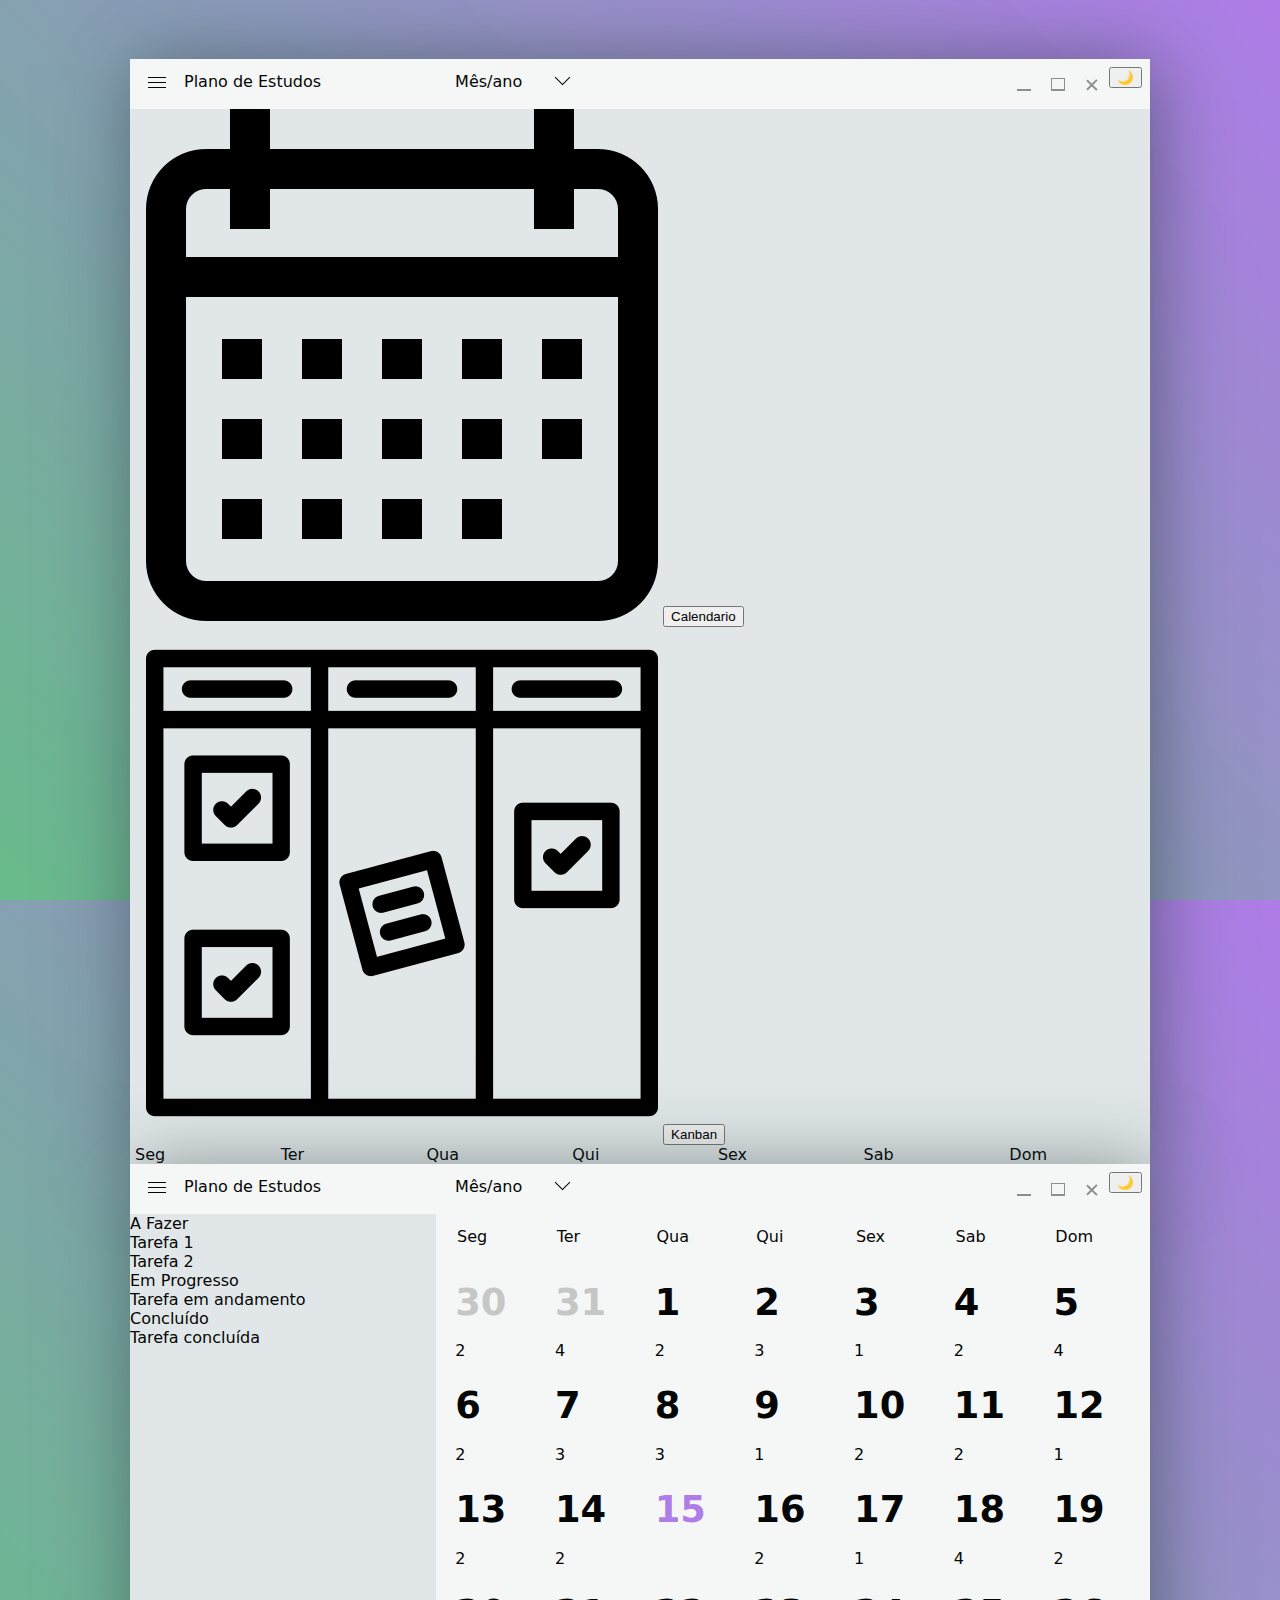
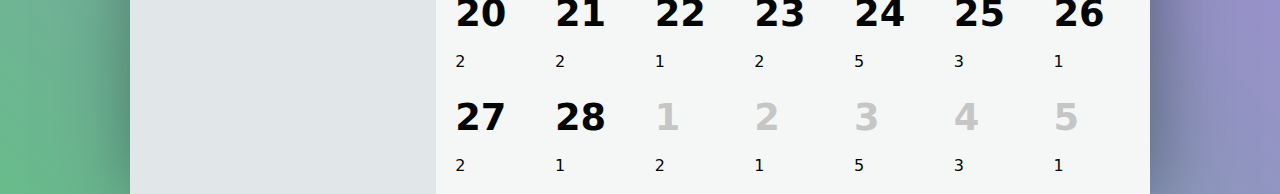
<file: index.html>
<!DOCTYPE html>
<html lang="en">
<head>
    <meta charset="UTF-8">
    <meta name="viewport" content="width=device-width, initial-scale=1.0">
    <title>Planner Mensal</title>
 <link rel="stylesheet" href="style.css">

 <link rel="preconnect" href="https://fonts.googleapis.com">
<link rel="preconnect" href="https://fonts.gstatic.com" crossorigin>
<link href="https://fonts.googleapis.com/css2?family=Libre+Baskerville:ital,wght@0,400;0,700;1,400&family=Quicksand:wght@300..700&display=swap" rel="stylesheet">

</head>

<body>
    <main class="calendar-contain">

  <section class="title-bar">
    <button class="title-bar__burger">
      <span class="burger__lines">Toggle Menu</span>
    </button>
    <span class="title-bar__year">
    Plano de Estudos

    </span>
    <span class="title-bar__month">
      Mês/ano
    </span>
    <div class="title-bar__controls">
      <div class="title-bar__minimize"></div>
      <div class="title-bar__maximize"></div>
      <div class="title-bar__close"></div>
    </div>
      
    <!-- Botão de alternar tema -->
    <button id="toggle-theme" class="theme-btn">🌙</button>
    </div>
</section>

  <aside class="menu__sidebar">
    <nav class="menu__nav">
      <ul class="sidebar__list">
        <li class="menu__list-item">
          <img src="./assets/icons/calendar-dark.png" alt="Icone de calendário" id="calendar-icon">
          <button class="menu__button" data-option="calendar">Calendario</button></li>
        <li class="menu__list-item">
          <img src="./assets/icons/kanban-dark.png" alt="Icone de kanban" id="kanban-icon">
          <button class="menu__button" data-option="kanban">Kanban</button></li>
      </ul>
    </nav>
  </aside>

  <section class="main__container">
    <section class="calendar__top-bar">
      <span class="top-bar__days">Seg</span>
      <span class="top-bar__days">Ter</span>
      <span class="top-bar__days">Qua</span>
      <span class="top-bar__days">Qui</span>
      <span class="top-bar__days">Sex</span>
      <span class="top-bar__days">Sab</span>
      <span class="top-bar__days">Dom</span>
    </section>


  </section>

</main>

<script type="module" src="./scripts/main.js"></script>

</body>
</html>
<!DOCTYPE html>
<html lang="en">
<head>
    <meta charset="UTF-8">
    <meta name="viewport" content="width=device-width, initial-scale=1.0">
    <title>Planner Mensal</title>
 <link rel="stylesheet" href="style.css">

 <link rel="preconnect" href="https://fonts.googleapis.com">
<link rel="preconnect" href="https://fonts.gstatic.com" crossorigin>
<link href="https://fonts.googleapis.com/css2?family=Libre+Baskerville:ital,wght@0,400;0,700;1,400&family=Quicksand:wght@300..700&display=swap" rel="stylesheet">

</head>

<body>
    <main class="calendar-contain">

  <section class="title-bar">
    <button class="title-bar__burger">
      <span class="burger__lines">Toggle Menu</span>
    </button>
    <span class="title-bar__year">
    Plano de Estudos

    </span>
    <span class="title-bar__month">
      Mês/ano
    </span>
    <div class="title-bar__controls">
      <div class="title-bar__minimize"></div>
      <div class="title-bar__maximize"></div>
      <div class="title-bar__close"></div>
    </div>
      
    <!-- Botão de alternar tema -->
    <button id="toggle-theme" class="theme-btn">🌙</button>
    </div>
</section>

  

  <aside class="calendar__sidebar">

<div class="kanban-board">
    <div class="kanban-column">
        <div class="kanban-column-title">A Fazer</div>
        <div class="kanban-card">Tarefa 1</div>
        <div class="kanban-card">Tarefa 2</div>
    </div>
    <div class="kanban-column">
        <div class="kanban-column-title">Em Progresso</div>
        <div class="kanban-card">Tarefa em andamento</div>
    </div>
    <div class="kanban-column">
        <div class="kanban-column-title">Concluído</div>
        <div class="kanban-card">Tarefa concluída</div>
    </div>
</div>

    
  </aside>

  
  <section class="calendar__days">
    <section class="calendar__top-bar">
      <span class="top-bar__days">Seg</span>
      <span class="top-bar__days">Ter</span>
      <span class="top-bar__days">Qua</span>
      <span class="top-bar__days">Qui</span>
      <span class="top-bar__days">Sex</span>
      <span class="top-bar__days">Sab</span>
      <span class="top-bar__days">Dom</span>
    </section>

    <section class="calendar__week">
      <div class="calendar__day inactive">
        <span class="calendar__date">30</span>
        <span class="calendar__task">2</span>
      </div>
      <div class="calendar__day inactive">
        <span class="calendar__date">31</span>
        <span class="calendar__task">4</span>
      </div>
      <div class="calendar__day">
        <span class="calendar__date">1</span>
        <span class="calendar__task">2</span>
      </div>
      <div class="calendar__day">
        <span class="calendar__date">2</span>
        <span class="calendar__task">3</span>
      </div>
      <div class="calendar__day">
        <span class="calendar__date">3</span>
        <span class="calendar__task">1</span>
      </div>
      <div class="calendar__day">
        <span class="calendar__date">4</span>
        <span class="calendar__task">2</span>
      </div>
      <div class="calendar__day">
        <span class="calendar__date">5</span>
        <span class="calendar__task">4</span>
      </div>
    </section>

    <section class="calendar__week">
      <div class="calendar__day">
        <span class="calendar__date">6</span>
        <span class="calendar__task">2</span>
      </div>
      <div class="calendar__day">
        <span class="calendar__date">7</span>
        <span class="calendar__task">3</span>
      </div>
      <div class="calendar__day">
        <span class="calendar__date">8</span>
        <span class="calendar__task">3</span>
      </div>
      <div class="calendar__day">
        <span class="calendar__date">9</span>
        <span class="calendar__task">1</span>
      </div>
      <div class="calendar__day">
        <span class="calendar__date">10</span>
        <span class="calendar__task">2</span>
      </div>
      <div class="calendar__day">
        <span class="calendar__date">11</span>
        <span class="calendar__task">2</span>
      </div>
      <div class="calendar__day">
        <span class="calendar__date">12</span>
        <span class="calendar__task">1</span>
      </div>
    </section>

    <section class="calendar__week">
      <div class="calendar__day">
        <span class="calendar__date">13</span>
        <span class="calendar__task">2</span>
      </div>
      <div class="calendar__day">
        <span class="calendar__date">14</span>
        <span class="calendar__task">2</span>
      </div>
      <div class="calendar__day today">
        <span class="calendar__date">15</span>
        <span class="calendar__task calendar__task--today"></span>
      </div>
      <div class="calendar__day">
        <span class="calendar__date">16</span>
        <span class="calendar__task">2</span>
      </div>
      <div class="calendar__day">
        <span class="calendar__date">17</span>
        <span class="calendar__task">1</span>
      </div>
      <div class="calendar__day">
        <span class="calendar__date">18</span>
        <span class="calendar__task">4</span>
      </div>
      <div class="calendar__day">
        <span class="calendar__date">19</span>
        <span class="calendar__task">2</span>
      </div>
    </section>

    <section class="calendar__week">
      <div class="calendar__day">
        <span class="calendar__date">20</span>
        <span class="calendar__task">2</span>
      </div>
      <div class="calendar__day">
        <span class="calendar__date">21</span>
        <span class="calendar__task">2</span>
      </div>
      <div class="calendar__day">
        <span class="calendar__date">22</span>
        <span class="calendar__task">1</span>
      </div>
      <div class="calendar__day">
        <span class="calendar__date">23</span>
        <span class="calendar__task">2</span>
      </div>
      <div class="calendar__day">
        <span class="calendar__date">24</span>
        <span class="calendar__task">5</span>
      </div>
      <div class="calendar__day">
        <span class="calendar__date">25</span>
        <span class="calendar__task">3</span>
      </div>
      <div class="calendar__day">
        <span class="calendar__date">26</span>
        <span class="calendar__task">1</span>
      </div>
    </section>

    <section class="calendar__week">
      <div class="calendar__day">
        <span class="calendar__date">27</span>
        <span class="calendar__task">2</span>
      </div>
      <div class="calendar__day">
        <span class="calendar__date">28</span>
        <span class="calendar__task">1</span>
      </div>
      <div class="calendar__day inactive">
        <span class="calendar__date">1</span>
        <span class="calendar__task">2</span>
      </div>
      <div class="calendar__day inactive">
        <span class="calendar__date">2</span>
        <span class="calendar__task">1</span>
      </div>
      <div class="calendar__day inactive">
        <span class="calendar__date">3</span>
        <span class="calendar__task">5</span>
      </div>
      <div class="calendar__day inactive">
        <span class="calendar__date">4</span>
        <span class="calendar__task">3</span>
      </div>
      <div class="calendar__day inactive">
        <span class="calendar__date">5</span>
        <span class="calendar__task">1</span>
      </div>
    </section>
  </section>

</main>
<script>
  document.addEventListener("DOMContentLoaded", function () {
    const btn = document.getElementById("toggle-theme");

    if (!btn) {
      console.warn("Botão #toggle-theme não encontrado.");
      return;
    }

    // Carregar tema salvo (se houver)
    if (localStorage.getItem("theme") === "dark") {
      document.body.classList.add("dark-mode");
      btn.textContent = "☀️";
    } else {
      btn.textContent = "🌙";
    }

    // Alternar tema ao clicar
    btn.addEventListener("click", function () {
      document.body.classList.toggle("dark-mode");

      if (document.body.classList.contains("dark-mode")) {
        btn.textContent = "☀️"; // sol
        localStorage.setItem("theme", "dark");
      } else {
        btn.textContent = "🌙"; // lua
        localStorage.setItem("theme", "light");
      }
    });
  });
</script>

</body>
</html>
</file>
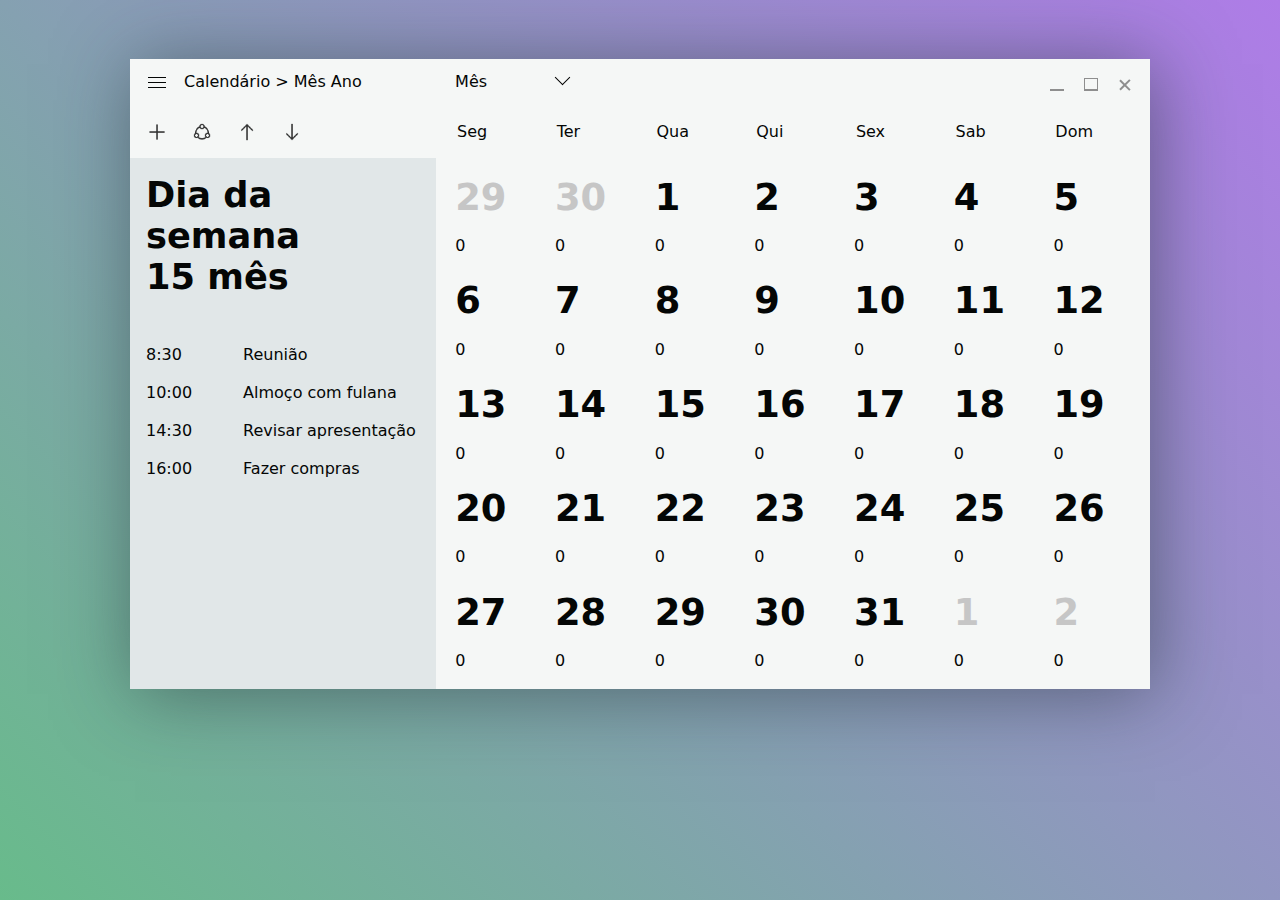
<file: plojcalen/index.html>
<!DOCTYPE html>
<html lang="en">
<head>
    <meta charset="UTF-8">
    <meta name="viewport" content="width=device-width, initial-scale=1.0">
    <title>Planner Mensal</title>
 <link rel="stylesheet" href="style.css">
</head>

<body>
    <main class="calendar-contain">

  <section class="title-bar">
    <button class="title-bar__burger">
      <span class="burger__lines">Toggle Menu</span>
    </button>
    <span class="title-bar__year">
      Calendário > Mês Ano
    </span>
    <span class="title-bar__month">
      Mês
    </span>
    <div class="title-bar__controls">
      <div class="title-bar__minimize"></div>
      <div class="title-bar__maximize"></div>
      <div class="title-bar__close"></div>
    </div>
  </section>

  <aside class="calendar__sidebar">
    <div class="sidebar__nav">
      <!-- Icons by Icons8 -->
      <span class="sidebar__nav-item"><img class="icon icons8-Plus-Math" width="22px" height="22px" src="[data-uri]"></span>
      <span class="sidebar__nav-item"><img class="icon icons8-Share" width="22px" height="22px" src="[data-uri]"></span>
      <span class="sidebar__nav-item"><img class="icon icons8-Up" width="22px" height="22px" src="[data-uri]"></span>
      <span class="sidebar__nav-item"><img class="icon icons8-Down" width="22px" height="22px" src="[data-uri]"></span>
    </div>
    <h2 class="sidebar__heading">Dia da semana <br>15 mês</h2>
    <ul class="sidebar__list">
      <li class="sidebar__list-item sidebar__list-item--complete"><span class="list-item__time">8:30</span> Reunião</li>
      <li class="sidebar__list-item sidebar__list-item--complete"><span class="list-item__time">10:00</span> Almoço com fulana</li>
      <li class="sidebar__list-item"><span class="list-item__time">14:30</span> Revisar apresentação</li>
      <li class="sidebar__list-item"><span class="list-item__time">16:00</span> Fazer compras </li>
    </ul>
  </aside>

  
  <section class="calendar__days">
    <section class="calendar__top-bar">
      <span class="top-bar__days">Seg</span>
      <span class="top-bar__days">Ter</span>
      <span class="top-bar__days">Qua</span>
      <span class="top-bar__days">Qui</span>
      <span class="top-bar__days">Sex</span>
      <span class="top-bar__days">Sab</span>
      <span class="top-bar__days">Dom</span>
    </section>


  </section>

</main>

<script src="script.js"></script>
</body>
</html>
</file>
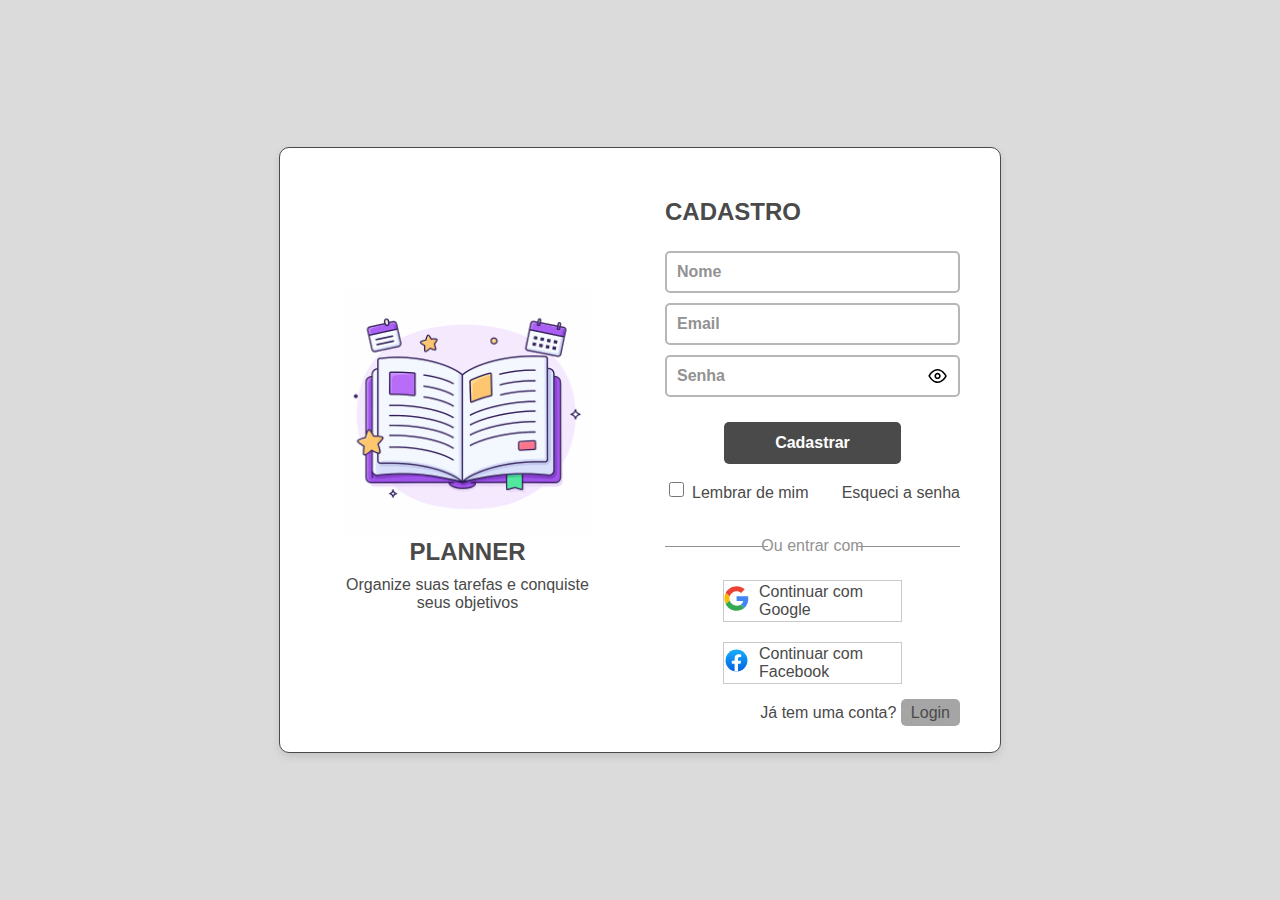
<file: cadastro.html>
<!DOCTYPE html>
<html lang="en">
<head>
    <script type="module" >
        import { loadSavedTheme } from './scripts/theme.js';
        loadSavedTheme();
    </script>
    <meta charset="UTF-8">
    <meta name="viewport" content="width=device-width, initial-scale=1.0">
    <title> Crie sua conta - Planner </title>
    <link rel="stylesheet" href="./styles/auth.css">

</head>

<body>
    <div class="login-container">
        <div class="logo-container">
            <img class="logo" src="./assets/icons/logo.png" alt="Logo do site">
            <span class="title">planner</span>
            <span class="slogan">Organize suas tarefas e conquiste seus objetivos</span>
        </div>
        <form action="#" method="POST">
            <h2>Cadastro</h2>
            <input type="text" id="name" name="name" placeholder="Nome" required>
            <input type="email" id="email" name="email" placeholder="Email" required>
            <div class="password-container">
                <input type="password" id="senha" name="senha" minlength="4" placeholder="Senha" required />
                <img class="visibility-icon" src="./assets/icons/eye-visible.svg" width="25" height="25" alt="Eye slash" >
            </div>

            <span class="error-message"></span>
            
            <button type="submit" class="login-btn">Cadastrar</button>

            <div class="form-options">
                <div class="remember-me-container">
                    <input type="checkbox" name="rememberMe" id="remember-me">
                    <label for="remember-me">Lembrar de mim</label>
                </div>

                <a id="forgot-password" href="./esqueci-a-senha.html">Esqueci a senha</a>
            </div>

            <span class="or-text">Ou entrar com</span>

            <div class="social-login">
                <div class="social-logo">
                    <img src="./assets/icons/google.svg" alt="Google logo" width="25" height="25">
                </div>
                <span class="social-text">Continuar com Google</span>
            </div>
            <div class="social-login">
                <div class="social-logo">
                    <img src="./assets/icons/facebook.svg" alt="Facebook logo" width="25" height="25">
                </div>
                <span class="social-text">Continuar com Facebook</span>
            </div>

            <span class="signup-text">Já tem uma conta? <a href="./cadastro.html">Login</a></span>

    </form>
</div>

<script type="module" src="./scripts/cadastro/main.js"></script>

</body>
</html>
</file>
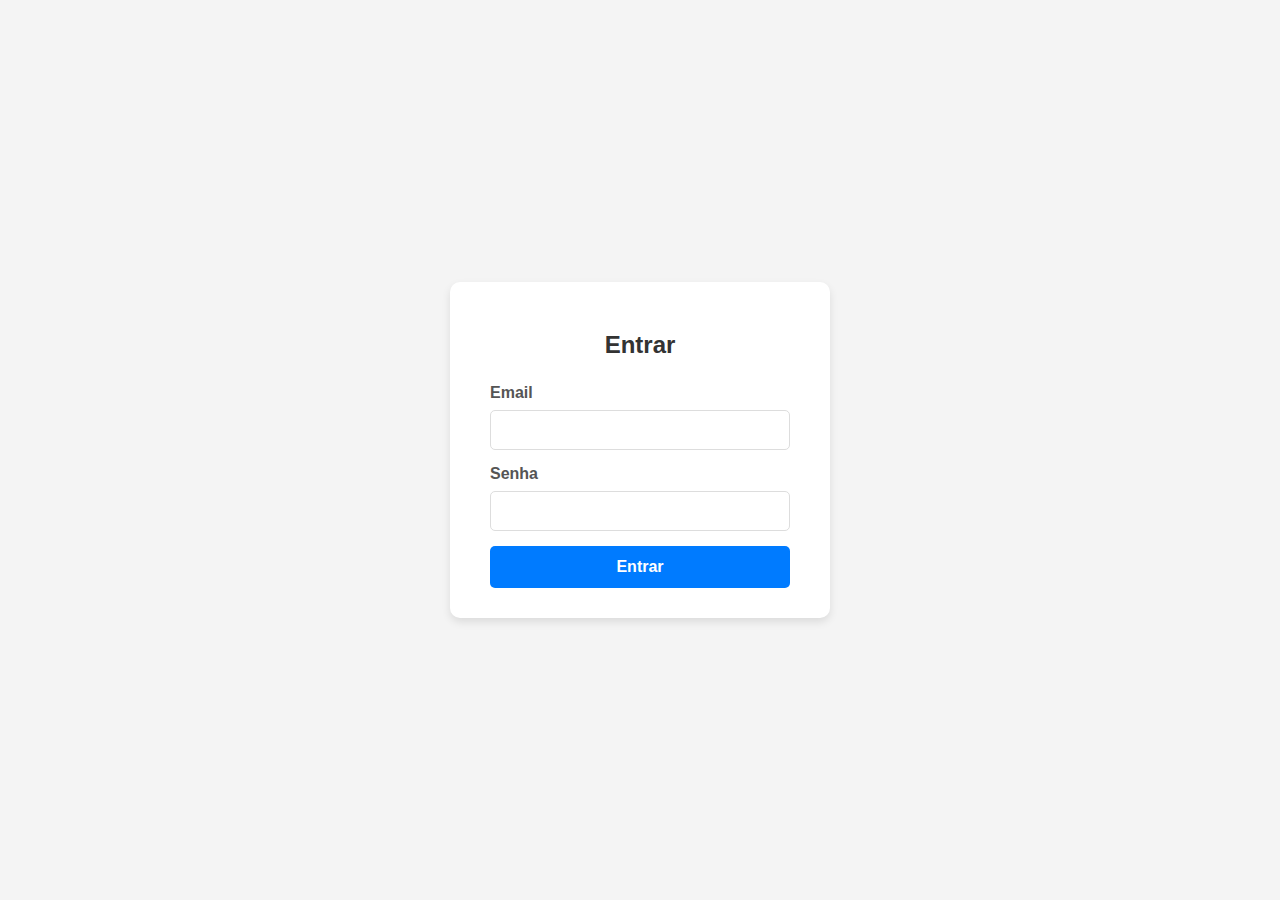
<file: indexx.html>
<!DOCTYPE html>
<html lang="en">
<head>
    <meta charset="UTF-8">
    <meta name="viewport" content="width=device-width, initial-scale=1.0">
    <title>Login </title>
    <link rel="stylesheet" href="estilo.css">
</head>

<body>
        <div class="login-container">
        <h2>Entrar</h2>
        <form action="#" method="POST">
            <div class="input-group">
                <label for="email">Email</label>
                <input type="email" id="email" name="email" required>
            </div>
            <div class="input-group">
                <label for="senha">Senha</label>
                <input type="password" id="senha" name="senha" required>
            </div>
            <button type="submit" class="login-btn">Entrar</button>
        </form>
    </div>

    
</body>
</html>
</file>
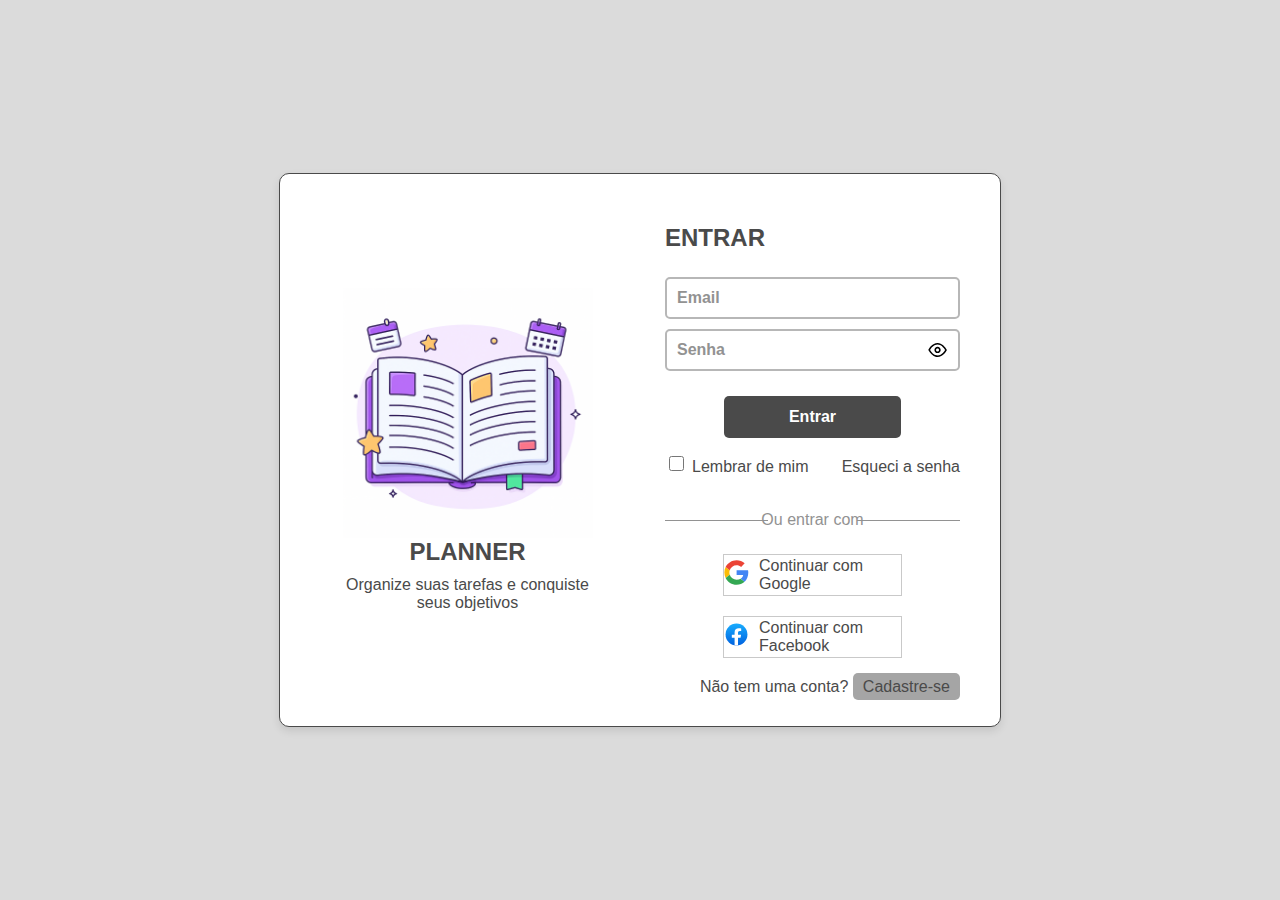
<file: login.html>
<!DOCTYPE html>
<html lang="en">
<head>
    <script type="module" >
        import { loadSavedTheme } from './scripts/theme.js';
        loadSavedTheme();
    </script>
    <meta charset="UTF-8">
    <meta name="viewport" content="width=device-width, initial-scale=1.0">
    <title> Acesse sua conta - Planner </title>
    <link rel="stylesheet" href="./styles/auth.css">

</head>

<body>
    <div class="login-container">
        <div class="logo-container">
            <img class="logo" src="./assets/icons/logo.png" alt="Logo do site">
            <span class="title">planner</span>
            <span class="slogan">Organize suas tarefas e conquiste seus objetivos</span>
        </div>
        <form>
            <h2>Entrar</h2>
            <input type="email" id="email" name="email" placeholder="Email" required>
            <div class="password-container">
                <input type="password" id="senha" name="senha" minlength="4" placeholder="Senha" required />
                <img class="visibility-icon" src="./assets/icons/eye-visible.svg" width="25" height="25" alt="Eye slash" >
            </div>
            
            <span class="error-message"></span>

            <button type="submit" class="login-btn">Entrar</button>

            <div class="form-options">
                <div class="remember-me-container">
                    <input type="checkbox" name="rememberMe" id="remember-me">
                    <label for="remember-me">Lembrar de mim</label>
                </div>

                <a id="forgot-password" href="./esqueci-a-senha.html">Esqueci a senha</a>
            </div>

            <span class="or-text">Ou entrar com</span>

            <div class="social-login">
                <div class="social-logo">
                    <img src="./assets/icons/google.svg" alt="Google logo" width="25" height="25">
                </div>
                <span class="social-text">Continuar com Google</span>
            </div>
            <div class="social-login">
                <div class="social-logo">
                    <img src="./assets/icons/facebook.svg" alt="Facebook logo" width="25" height="25">
                </div>
                <span class="social-text">Continuar com Facebook</span>
            </div>

            <span class="signup-text">Não tem uma conta? <a href="./cadastro.html">Cadastre-se</a></span>

    </form>
</div>

<script type="module" src="./scripts/login/main.js"></script>

</body>
</html>
</file>
<file: style.css>
:root 
{--cor-black: #040605;
--cor-white: #f5f7f6;
--blue-white: #e1e7e8;
--pink: #ad7ae7fb;
--tangerine: #68bb8b;}


* {
  outline: none;
  box-sizing: border-box;
}

html {
  font-size: 100%;
}

body {
  height: 100%;
  padding: 1rem;
  background-color: #f6f5f1;
  -webkit-font-smoothing: antialiased;
  text-rendering: optimizeLegibility;
  font-family: -apple-system, BlinkMacSystemFont, system-ui, "Segoe UI", Roboto, Oxygen, Ubuntu, "Helvetica Neue", sans-serif;
  background-image: linear-gradient(45deg, var(--tangerine) 0%, var(--pink )100%);

  @media screen and (min-width: 55em) {
    height: 100vh;
    margin: 0;
  }
}

h1, h2, h3, h4, h5, h6 {
  -webkit-font-smoothing: antialiased;
}

p, span, ul, li {
  color: lighten(var(--cor-black), 20%);
  font-weight: 100;
  -webkit-font-smoothing: subpixel-antialiased;
  font-size: 1rem;
}


.calendar-contain {
  position: relative;
  left: 0;
  right: 0;
  border-radius: 0;
  width: 100%;
  overflow: hidden;
  max-width: 1020px;
  min-width: 450px;
  margin: 1rem auto;
  background-color: var(--blue-white);
  box-shadow: 5px 5px 72px rgba(30, 46, 50, 0.5);
  color: var(--cor-black);

  @media screen and (min-width: 55em) {
    margin: auto;
    top: 5%;
  }
}


.title-bar {
  position: relative;
  width: 100%;
  display: table;
  text-align: right;
 background:var(--cor-white);
  padding: 0.5rem;
  margin-bottom: 0;

  &:after {
  	display: table;
  	clear: both;
  }
}

.title-bar__burger {
	display: block;
	position: relative;
	float: left;
	overflow: hidden;
	margin: 0;
	padding: 0;
	width: 38px;
	height: 30px;
	font-size: 0;
	text-indent: -9999px;
	appearance: none;
	box-shadow: none;
	border-radius: none;
	border: none;
	cursor: pointer;
	background:none;

  &:focus {
  	outline: none;
  }
}

.burger__lines {
  display: block;
  position: absolute;
  width: 18px;
  top: 15px;
  left: 0;
  right: 0;
  margin: auto;
  height: 1px;
  background: var(--cor-black);

  &:before,
  &:after {
    position: absolute;
    display: block;
    left: 0;
    width: 100%;
    height: 1px;
    background-color: var(--cor-black);
    content: "";
  }

  &:before {
    top: -5px;
  }

  &:after {
    bottom: -5px;
  }
}

.title-bar__year {
	display: block;
	position: relative;
	float: left;
  font-size: 1rem;
	line-height: 30px;
	width: 43%;
	padding: 0 0.5rem;
	text-align: left;

	@media screen and (min-width:55em) {
		width: 27%;
	}
}

.title-bar__month {
	position: relative;
	float: left;
  font-size: 1rem;
	line-height: 30px;
	width: 22%;
	padding: 0 0.5rem;
	text-align: left;
	
	@media screen and (min-width:55em) {
		width: 12%;
	}

	&:after {
		content: "";
		display: inline;
		position: absolute;
		width: 10px;
		height: 10px;
		right: 0;
		top: 5px;
		margin: auto;
		border-top: 1px solid rgb(0, 0, 0);
		border-right: 1px solid rgb(0, 0, 0);
		transform: rotate(135deg);
	}
}

.title-bar__minimize,
.title-bar__maximize,
.title-bar__close
{
  position: relative;
  float: left;
  width: 34px;
  height: 34px;

  &:before,
  &:after {
  	top: 30%;
  	right: 30%;
  	bottom: 30%;
  	left: 30%;
  	content: " ";
  	position: absolute;
  	border-color: #8e8e8e;
  	border-style: solid;
  	border-width: 0 0 2px 0;
  }
}

.title-bar .title-bar__controls {
	display: inline-block;
	vertical-align: top;
	position: relative;
	width: auto;

	&:before,
	&:after {
		content: none;
	}
}

.title-bar .title-bar__minimize {
	&:before {
	  border-bottom-width: 2px;
	}
}

.title-bar .title-bar__maximize {
	&:before {
	  border-width: 1px 1px 2px 1px;
	}
}

.title-bar .title-bar__close:before,
.title-bar .title-bar__close:after {
  bottom: 50%;
  top: 49.9%;
}

.title-bar .title-bar__close:before {
  transform: rotate(45deg);
}

.title-bar .title-bar__close:after {
  transform: rotate(-45deg);
}

.title-bar .title-bar__close:hover {
   background-color: #E04343;
}

.title-bar div:hover:after,
.title-bar div:hover:before {
  border-color: #333333;
}

.title-bar .title-bar__close:hover:after,
.title-bar .title-bar__close:hover:before {
  border-color: #FFFFFF;
}



.calendar__sidebar {
	width: 100%;
	margin: 0 auto;
	float: none;
	background:linear-gradient(120deg, lighten(var(--blue-white), 5%), var(--blue-white));
	padding-bottom: 0.7rem;
	
	@media screen and (min-width:55em) {
		position: absolute;
		height: 100%;
		width: 30%;
		float: left;
		margin-bottom: 0;
	}
}

.calendar__sidebar .content{
	padding: 2rem 1.5rem 2rem 4rem;
	color: var(--cor-black);
}

.sidebar__nav {
	display: flex;
	align-items: center;
	justify-content: flex-start;
	margin-bottom: 0.9rem;
  padding: 0.7rem 1rem;
	background-color: var(--cor-white);
}

.sidebar__nav-item {
	display: inline-block;
	width: 22px;
	margin-right: 23px;
	padding: 0;
	opacity: 0.8;
}

.sidebar__list{
	list-style: none;
	margin: 0;
	padding-left: 1rem;
	padding-right: 1rem;
}

.sidebar__list-item {
	margin: 1.2rem 0;
	color: lighten(var(--cor-black), 20%);
	font-weight: 100;
	font-size: 1rem;
}

.list-item__time {
  display: inline-block;
	width: 60px;

	@media screen and (min-width:55em) {
		margin-right: 2rem;
	}
}
.sidebar__list-item--complete {
	color: transparentize(var(--cor-black), 0.7);
		
	.list-item__time {
		color: transparentize(var(--cor-black), 0.7);
	}
}

.sidebar__heading {
	font-size: 2.2rem;
	font-weight: bold;
	padding-left: 1rem;
	padding-right: 1rem;
	margin-bottom: 3rem;
	margin-top: 1rem;

	span {
		float: right;
		font-weight: 300;
	}
}

.calendar__heading-highlight {
	color: #2d444a;
	font-weight: 900;
}



.calendar__days {
	display: flex;
	flex-flow: column wrap;
	align-items: stretch;
	width: 100%;
	float: none;
	min-height: 580px;
	height: 100%;
	font-size: 12px;
  padding: 0.8rem 0 1rem 1rem;
	background:var(--cor-white);

	@media screen and (min-width:55em) {
		width: 70%;
		float: right;
	}
}

.calendar__top-bar {
  display: flex;
  flex: 32px 0 0;
}

.top-bar__days {
  width: 100%;
  padding: 0 5px;
  color: lighten(var(--cor-black), 20%);
  font-weight: 100;
  -webkit-font-smoothing: subpixel-antialiased;
  font-size: 1rem;
}


.calendar__week {
  display: flex;
  flex: 1 1 0;
}

.calendar__day {
  display: flex;
  flex-flow: column wrap;
  justify-content: space-between;
  width: 100%;
  padding: 1.9rem 0.2rem 0.2rem;
}

.calendar__date {
  color: var(--cor-black);
  font-size: 1.7rem;
  font-weight: 600;
  line-height: 0.7;

	@media screen and (min-width:55em) {
		font-size: 2.3rem;
	}
}

.calendar__week {
	.inactive {
		.calendar__date,
		.task-count {
		  color: #c6c6c6;
		}
	}

	.today {
		.calendar__date {
		  color: var(--pink);
		}
	}
}

.calendar__task {
	color: var(--cor-black);
	display: flex;
	font-size: 0.8rem;

	@media screen and (min-width:55em) {
		font-size: 1rem;
	}

	&.calendar__task--today {
		color: var(--pink);
	}
}
</file>
<file: plojcalen/style.css>
:root 
{--cor-black: #040605;
--cor-white: #f5f7f6;
--blue-white: #e1e7e8;
--pink: #ad7ae7fb;
--tangerine: #68bb8b;}


* {
  outline: none;
  box-sizing: border-box;
}

html {
  font-size: 100%;
}

body {
  height: 100%;
  padding: 1rem;
  background-color: #f6f5f1;
  -webkit-font-smoothing: antialiased;
  text-rendering: optimizeLegibility;
  font-family: -apple-system, BlinkMacSystemFont, system-ui, "Segoe UI", Roboto, Oxygen, Ubuntu, "Helvetica Neue", sans-serif;
  background-image: linear-gradient(45deg, var(--tangerine) 0%, var(--pink )100%);

  @media screen and (min-width: 55em) {
    height: 100vh;
    margin: 0;
  }
}

h1, h2, h3, h4, h5, h6 {
  -webkit-font-smoothing: antialiased;
}

p, span, ul, li {
  color: lighten(var(--cor-black), 20%);
  font-weight: 100;
  -webkit-font-smoothing: subpixel-antialiased;
  font-size: 1rem;
}


.calendar-contain {
  position: relative;
  left: 0;
  right: 0;
  border-radius: 0;
  width: 100%;
  overflow: hidden;
  max-width: 1020px;
  min-width: 450px;
  margin: 1rem auto;
  background-color: var(--blue-white);
  box-shadow: 5px 5px 72px rgba(30, 46, 50, 0.5);
  color: var(--cor-black);

  @media screen and (min-width: 55em) {
    margin: auto;
    top: 5%;
  }
}


.title-bar {
  position: relative;
  width: 100%;
  display: table;
  text-align: right;
 background:var(--cor-white);
  padding: 0.5rem;
  margin-bottom: 0;

  &:after {
  	display: table;
  	clear: both;
  }
}

.title-bar__burger {
	display: block;
	position: relative;
	float: left;
	overflow: hidden;
	margin: 0;
	padding: 0;
	width: 38px;
	height: 30px;
	font-size: 0;
	text-indent: -9999px;
	appearance: none;
	box-shadow: none;
	border-radius: none;
	border: none;
	cursor: pointer;
	background:none;

  &:focus {
  	outline: none;
  }
}

.burger__lines {
  display: block;
  position: absolute;
  width: 18px;
  top: 15px;
  left: 0;
  right: 0;
  margin: auto;
  height: 1px;
  background: var(--cor-black);

  &:before,
  &:after {
    position: absolute;
    display: block;
    left: 0;
    width: 100%;
    height: 1px;
    background-color: var(--cor-black);
    content: "";
  }

  &:before {
    top: -5px;
  }

  &:after {
    bottom: -5px;
  }
}

.title-bar__year {
	display: block;
	position: relative;
	float: left;
  font-size: 1rem;
	line-height: 30px;
	width: 43%;
	padding: 0 0.5rem;
	text-align: left;

	@media screen and (min-width:55em) {
		width: 27%;
	}
}

.title-bar__month {
	position: relative;
	float: left;
  font-size: 1rem;
	line-height: 30px;
	width: 22%;
	padding: 0 0.5rem;
	text-align: left;
	
	@media screen and (min-width:55em) {
		width: 12%;
	}

	&:after {
		content: "";
		display: inline;
		position: absolute;
		width: 10px;
		height: 10px;
		right: 0;
		top: 5px;
		margin: auto;
		border-top: 1px solid rgb(0, 0, 0);
		border-right: 1px solid rgb(0, 0, 0);
		transform: rotate(135deg);
	}
}

.title-bar__minimize,
.title-bar__maximize,
.title-bar__close
{
  position: relative;
  float: left;
  width: 34px;
  height: 34px;

  &:before,
  &:after {
  	top: 30%;
  	right: 30%;
  	bottom: 30%;
  	left: 30%;
  	content: " ";
  	position: absolute;
  	border-color: #8e8e8e;
  	border-style: solid;
  	border-width: 0 0 2px 0;
  }
}

.title-bar .title-bar__controls {
	display: inline-block;
	vertical-align: top;
	position: relative;
	width: auto;

	&:before,
	&:after {
		content: none;
	}
}

.title-bar .title-bar__minimize {
	&:before {
	  border-bottom-width: 2px;
	}
}

.title-bar .title-bar__maximize {
	&:before {
	  border-width: 1px 1px 2px 1px;
	}
}

.title-bar .title-bar__close:before,
.title-bar .title-bar__close:after {
  bottom: 50%;
  top: 49.9%;
}

.title-bar .title-bar__close:before {
  transform: rotate(45deg);
}

.title-bar .title-bar__close:after {
  transform: rotate(-45deg);
}

.title-bar .title-bar__close:hover {
   background-color: #E04343;
}

.title-bar div:hover:after,
.title-bar div:hover:before {
  border-color: #333333;
}

.title-bar .title-bar__close:hover:after,
.title-bar .title-bar__close:hover:before {
  border-color: #FFFFFF;
}



.calendar__sidebar {
	width: 100%;
	margin: 0 auto;
	float: none;
	background:linear-gradient(120deg, lighten(var(--blue-white), 5%), var(--blue-white));
	padding-bottom: 0.7rem;
	
	@media screen and (min-width:55em) {
		position: absolute;
		height: 100%;
		width: 30%;
		float: left;
		margin-bottom: 0;
	}
}

.calendar__sidebar .content{
	padding: 2rem 1.5rem 2rem 4rem;
	color: var(--cor-black);
}

.sidebar__nav {
	display: flex;
	align-items: center;
	justify-content: flex-start;
	margin-bottom: 0.9rem;
  padding: 0.7rem 1rem;
	background-color: var(--cor-white);
}

.sidebar__nav-item {
	display: inline-block;
	width: 22px;
	margin-right: 23px;
	padding: 0;
	opacity: 0.8;
}

.sidebar__list{
	list-style: none;
	margin: 0;
	padding-left: 1rem;
	padding-right: 1rem;
}

.sidebar__list-item {
	margin: 1.2rem 0;
	color: lighten(var(--cor-black), 20%);
	font-weight: 100;
	font-size: 1rem;
}

.list-item__time {
  display: inline-block;
	width: 60px;

	@media screen and (min-width:55em) {
		margin-right: 2rem;
	}
}
.sidebar__list-item--complete {
	color: transparentize(var(--cor-black), 0.7);
		
	.list-item__time {
		color: transparentize(var(--cor-black), 0.7);
	}
}

.sidebar__heading {
	font-size: 2.2rem;
	font-weight: bold;
	padding-left: 1rem;
	padding-right: 1rem;
	margin-bottom: 3rem;
	margin-top: 1rem;

	span {
		float: right;
		font-weight: 300;
	}
}

.calendar__heading-highlight {
	color: #2d444a;
	font-weight: 900;
}



.calendar__days {
	display: flex;
	flex-flow: column wrap;
	align-items: stretch;
	width: 100%;
	float: none;
	min-height: 580px;
	height: 100%;
	font-size: 12px;
  padding: 0.8rem 0 1rem 1rem;
	background:var(--cor-white);

	@media screen and (min-width:55em) {
		width: 70%;
		float: right;
	}
}

.calendar__top-bar {
  display: flex;
  flex: 32px 0 0;
}

.top-bar__days {
  width: 100%;
  padding: 0 5px;
  color: lighten(var(--cor-black), 20%);
  font-weight: 100;
  -webkit-font-smoothing: subpixel-antialiased;
  font-size: 1rem;
}


.calendar__week {
  display: flex;
  flex: 1 1 0;
}

.calendar__day {
  display: flex;
  flex-flow: column wrap;
  justify-content: space-between;
  width: 100%;
  padding: 1.9rem 0.2rem 0.2rem;
}

.calendar__date {
  color: var(--cor-black);
  font-size: 1.7rem;
  font-weight: 600;
  line-height: 0.7;

	@media screen and (min-width:55em) {
		font-size: 2.3rem;
	}
}

.calendar__week {
	.inactive {
		.calendar__date,
		.task-count {
		  color: #c6c6c6;
		}
	}

	.today {
		.calendar__date {
		  color: var(--pink);
		}
	}
}

.calendar__task {
	color: var(--cor-black);
	display: flex;
	font-size: 0.8rem;

	@media screen and (min-width:55em) {
		font-size: 1rem;
	}

	&.calendar__task--today {
		color: var(--pink);
	}
}
</file>
<file: styles/auth.css>
body {
    font-family: Arial, sans-serif;
    background-color: var(--highlight);
    display: flex;
    justify-content: center;
    align-items: center;
    height: 100vh;
    margin: 0;
    color: var(--primary-color);
}

.login-container {
    width: 50%;
    display:flex;
    gap: 50px;
    background-color: #fff;
    padding: 30px 40px;
    border-radius: 10px;
    box-shadow: 0 4px 8px rgba(0, 0, 0, 0.1);
    border: 1px solid var(--border-color);
}

.login-container .logo-container {
    width: 50%;
    display: flex;
    flex-direction: column;
    align-items: center;
    justify-content: center;
}

.login-container .logo-container > img {
    border-bottom: 20px;
    width: 250px;
    height: 250px;
}

.login-container .logo-container .title {
    text-transform: uppercase;
    font-weight: bold;
    font-size: 24px;
}

.login-container .logo-container .slogan {
    margin-top: 10px;
    max-width: 250px;
    text-align: center;
}

form {
    display: flex;
    flex-direction: column;
    width: 50%;
    position: relative;
}

h2 {
    text-align: center;
    margin-bottom: 25px;
    font-weight: bold;
    text-align: left;
    text-transform: uppercase;
}

.password-container {
    position: relative;
    width: 100%;
}

 input {
    width: 100%;
    padding: 10px;
    border: 2px solid color-mix(in srgb, var(--primary-color), white 60%);
    border-radius: 5px;
    box-sizing: border-box;
    font-size: 16px;
    outline: none;
    margin-bottom: 10px;
    color: inherit;
    font-weight: 600;

    &:focus {
         border: 2px solid color-mix(in srgb, var(--primary-color), white 30%);
         transition: all .3s ease;
    }
    
    &::placeholder {
        color: color-mix(in srgb, var(--primary-color), white 40%);
    }
}

.visibility-icon {
    position: absolute;
    top: 40%;
    transform: translateY(-50%);
    right: 10px;
}

.form-options {
    display: flex;
    align-items: center;
    justify-content: space-between;
    margin: 15px 0 15px 0;
}

.form-options .remember-me-container {
    display: flex;
    width: fit-content;
    align-items: center;
    justify-content: start;
    gap: 5px;
    
    label {
        cursor: pointer;
    }

}

.form-options .remember-me-container input {
    width: 15px;
    height: 15px;
    accent-color: var(--primary-color);
    cursor: pointer;
}

.form-options #forgot-password {
    display: inline;
    text-decoration: none;
    color: inherit;
    cursor: pointer;

    &:hover {
        text-decoration: underline;
    }
}

.login-btn {
    width: 60%;
    padding: 12px;
    background-color: var(--primary-color);
    border: none;
    border-radius: 5px;
    color: #fff;
    font-size: 16px;
    font-weight: bold;
    cursor: pointer;
    transition: background-color 0.3s ease;
    align-self: center;
}

.login-btn:hover {
    background-color: color-mix(in srgb, var(--primary-color), black 10%);
}

.or-text {
    text-align: center;
    margin: 15px 0 15px 0;
    color: color-mix(in srgb, var(--primary-color), white 40%);
    position: relative;

    &::before, &::after {
        content: "";
        display: inline-block;
        width: 35%;
        height: 1px;
        background-color: color-mix(in srgb, var(--primary-color), white 40%);
        position: absolute;
        top: 50%;
    }

    &::after {
        right: 0;
    }

     &::before {
        left: 0;
    }
}

.social-login { 
    width: 60%;
    height: 40px;
    cursor: pointer;
    margin: 10px 0 10px 0;
    align-self: center;
    display: flex;
    gap: 10px;
    align-items: center;
    justify-content: center;
    background-color: transparent;
    border: 1px solid color-mix(in srgb, var(--border-color), white 70%);

    &:hover {
        opacity: 0.8;
        transition: all .3s ease;
    }

}

.signup-text {
    width: 100%;
    text-align: end;
    margin-top: 10px;

    a {
        padding: 5px 10px;;
        border-radius: 5px;
        background-color: color-mix(in srgb, var(--primary-color), white 50%);
        color: inherit;   
        text-decoration: none; 

        &:hover {
            transition: all .3s ease;
            opacity: 0.9;
        }
    }

}

.error-message {
    color: red;
    font-size: 14px;
    margin: 5px 0 10px 0;
    text-align: left;
    font-weight: 600;
    display: block;
}

@media screen and (max-width: 1024px) {
    .login-container {
        width: 70%;
        gap: 30px;
        padding: 20px 30px;
    }

    h2 {
        margin: 0 0 20px 0;
    }

    .login-btn, .social-login {
        width: 100%;
    }

    .logo {
        width: 250px !important;
        height: 250px !important;
    }
    
}
</file>
<file: estilo.css>
body {
    font-family: Arial, sans-serif;
    background-color: #f4f4f4;
    display: flex;
    justify-content: center;
    align-items: center;
    height: 100vh;
    margin: 0;
}

.login-container {
    background-color: #fff;
    padding: 30px 40px;
    border-radius: 10px;
    box-shadow: 0 4px 8px rgba(0, 0, 0, 0.1);
    width: 300px;
}

h2 {
    text-align: center;
    color: #333;
    margin-bottom: 25px;
}

.input-group {
    margin-bottom: 15px;
}

.input-group label {
    display: block;
    margin-bottom: 8px;
    color: #555;
    font-weight: bold;
}

.input-group input {
    width: 100%;
    padding: 10px;
    border: 1px solid #ddd;
    border-radius: 5px;
    box-sizing: border-box;
    font-size: 16px;
}

.login-btn {
    width: 100%;
    padding: 12px;
    background-color: #007bff;
    border: none;
    border-radius: 5px;
    color: #fff;
    font-size: 16px;
    font-weight: bold;
    cursor: pointer;
    transition: background-color 0.3s ease;
}

.login-btn:hover {
    background-color: #0056b3;
}
</file>
